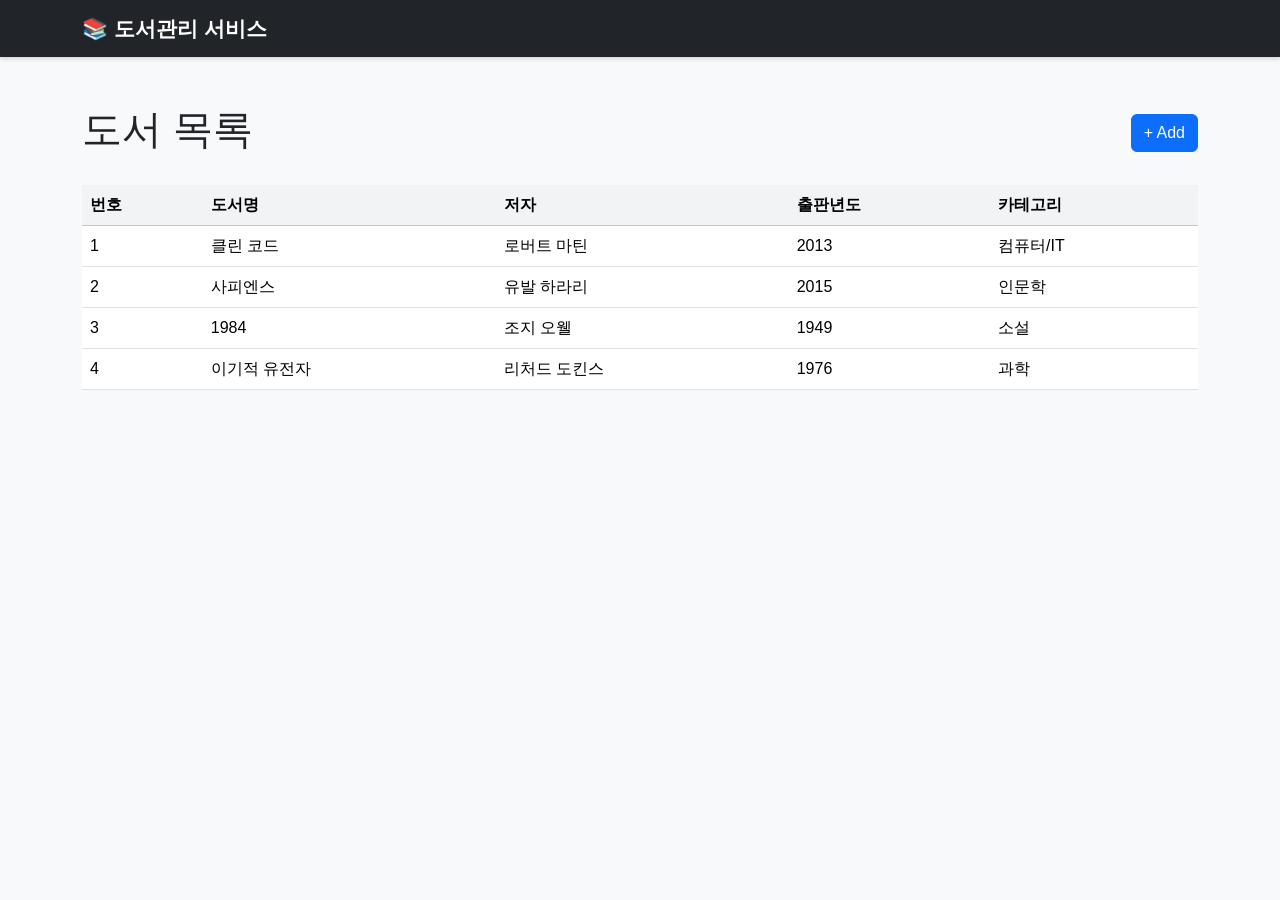
<file: index.html>
<!doctype html>
<html lang="ko">
<head>
  <meta charset="UTF-8">
  <meta name="viewport" content="width=device-width, initial-scale=1">
  <title>도서 목록 - 도서관리 서비스</title>
  <link href="https://cdn.jsdelivr.net/npm/bootstrap@5.3.3/dist/css/bootstrap.min.css" rel="stylesheet">
  <link rel="stylesheet" href="my.css">
</head>
<body>

  <nav class="navbar navbar-dark bg-dark">
    <div class="container">
      <a class="navbar-brand" href="index.html">📚 도서관리 서비스</a>
    </div>
  </nav>

  <div class="container my-5">
    <div class="d-flex justify-content-between align-items-center mb-4">
      <h1>도서 목록</h1>
      <a href="add.html" class="btn btn-primary">+ Add</a>
    </div>

    <div class="table-responsive">
      <table class="table table-hover align-middle">
        <thead class="table-light">
          <tr>
            <th>번호</th>
            <th>도서명</th>
            <th>저자</th>
            <th>출판년도</th>
            <th>카테고리</th>
          </tr>
        </thead>
        <tbody>
          <tr onclick="location.href='view.html'" style="cursor:pointer;">
            <td>1</td>
            <td>클린 코드</td>
            <td>로버트 마틴</td>
            <td>2013</td>
            <td>컴퓨터/IT</td>
          </tr>
          <tr onclick="location.href='view.html'" style="cursor:pointer;">
            <td>2</td>
            <td>사피엔스</td>
            <td>유발 하라리</td>
            <td>2015</td>
            <td>인문학</td>
          </tr>
          <tr onclick="location.href='view.html'" style="cursor:pointer;">
            <td>3</td>
            <td>1984</td>
            <td>조지 오웰</td>
            <td>1949</td>
            <td>소설</td>
          </tr>
          <tr onclick="location.href='view.html'" style="cursor:pointer;">
            <td>4</td>
            <td>이기적 유전자</td>
            <td>리처드 도킨스</td>
            <td>1976</td>
            <td>과학</td>
          </tr>
        </tbody>
      </table>
    </div>
  </div>

  <script src="https://cdn.jsdelivr.net/npm/bootstrap@5.3.3/dist/js/bootstrap.bundle.min.js"></script>
</body>
</html>
</file>
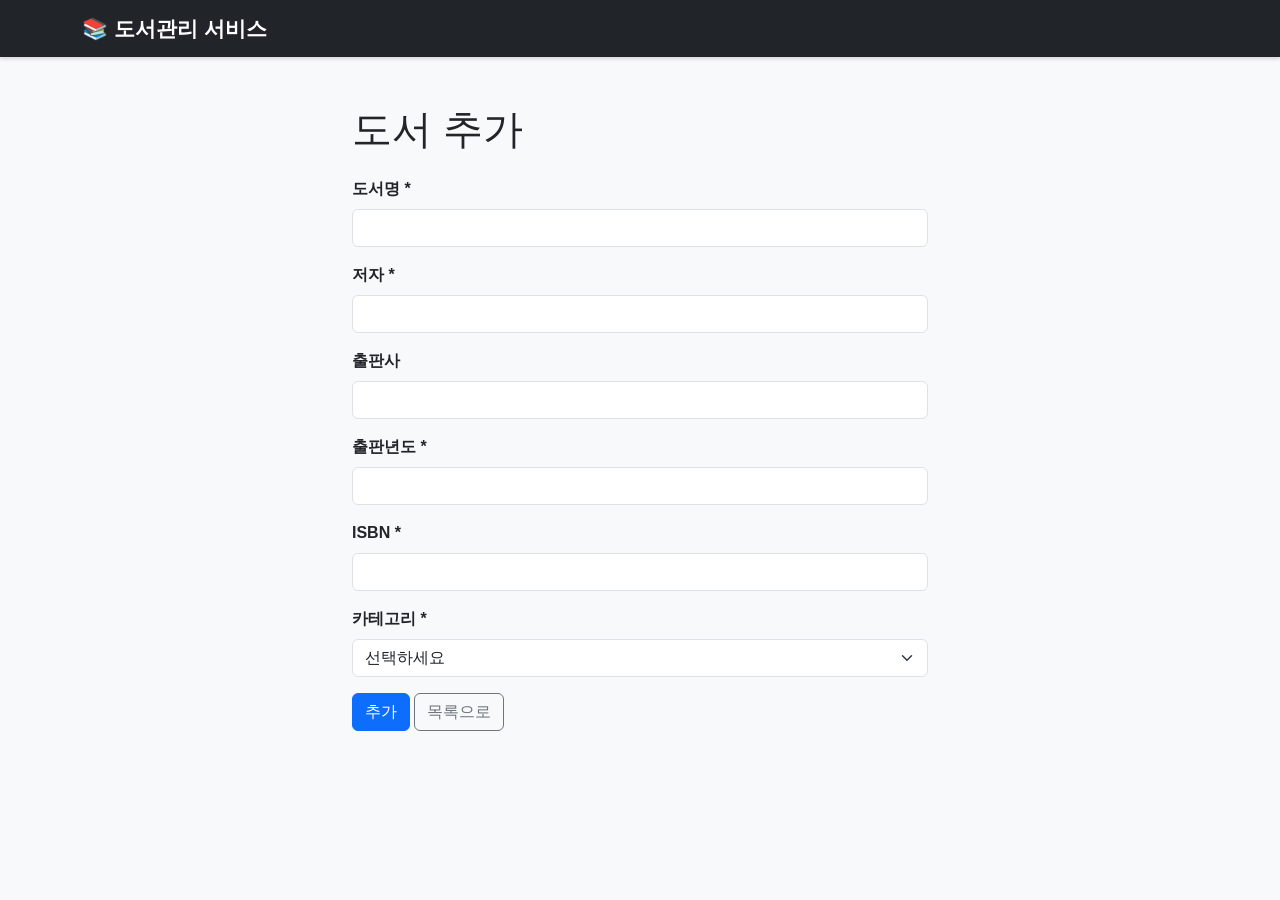
<file: add.html>
<!doctype html>
<html lang="ko">
<head>
  <meta charset="UTF-8">
  <meta name="viewport" content="width=device-width, initial-scale=1">
  <title>도서 추가 - 도서관리 서비스</title>
  <link href="https://cdn.jsdelivr.net/npm/bootstrap@5.3.3/dist/css/bootstrap.min.css" rel="stylesheet">
  <link rel="stylesheet" href="my.css">
</head>
<body>

  <nav class="navbar navbar-dark bg-dark">
    <div class="container">
      <a class="navbar-brand" href="index.html">📚 도서관리 서비스</a>
    </div>
  </nav>

  <div class="container my-5" style="max-width: 600px;">
    <h1 class="mb-4">도서 추가</h1>

    <form id="addForm" class="needs-validation" novalidate>

      <div class="mb-3">
        <label for="title" class="form-label">도서명 *</label>
        <input type="text" class="form-control" id="title" required minlength="2" maxlength="100">
        <div class="invalid-feedback">도서명을 2자 이상 입력해주세요.</div>
      </div>

      <div class="mb-3">
        <label for="author" class="form-label">저자 *</label>
        <input type="text" class="form-control" id="author" required>
        <div class="invalid-feedback">저자를 입력해주세요.</div>
      </div>

      <div class="mb-3">
        <label for="publisher" class="form-label">출판사</label>
        <input type="text" class="form-control" id="publisher">
      </div>

      <div class="mb-3">
        <label for="year" class="form-label">출판년도 *</label>
        <input type="number" class="form-control" id="year" required min="1000" max="2026">
        <div class="invalid-feedback">1000~2026 사이의 연도를 입력해주세요.</div>
      </div>

      <div class="mb-3">
        <label for="isbn" class="form-label">ISBN *</label>
        <input type="text" class="form-control" id="isbn" required pattern="[0-9\-]{10,17}">
        <div class="invalid-feedback">숫자와 하이픈(-)으로 된 ISBN을 입력해주세요.</div>
      </div>

      <div class="mb-3">
        <label for="category" class="form-label">카테고리 *</label>
        <select class="form-select" id="category" required>
          <option value="">선택하세요</option>
          <option value="컴퓨터/IT">컴퓨터/IT</option>
          <option value="인문학">인문학</option>
          <option value="소설">소설</option>
          <option value="과학">과학</option>
        </select>
        <div class="invalid-feedback">카테고리를 선택해주세요.</div>
      </div>

      <button type="submit" class="btn btn-primary">추가</button>
      <a href="index.html" class="btn btn-outline-secondary">목록으로</a>
    </form>
  </div>

  <script src="https://cdn.jsdelivr.net/npm/bootstrap@5.3.3/dist/js/bootstrap.bundle.min.js"></script>
  <script>
    const form = document.getElementById('addForm');
    form.addEventListener('submit', function (event) {
      event.preventDefault();
      event.stopPropagation();

      if (form.checkValidity()) {
        alert('게시물이 추가됩니다.');
        window.location.href = 'index.html';
      }

      form.classList.add('was-validated');
    });
  </script>
</body>
</html>
</file>
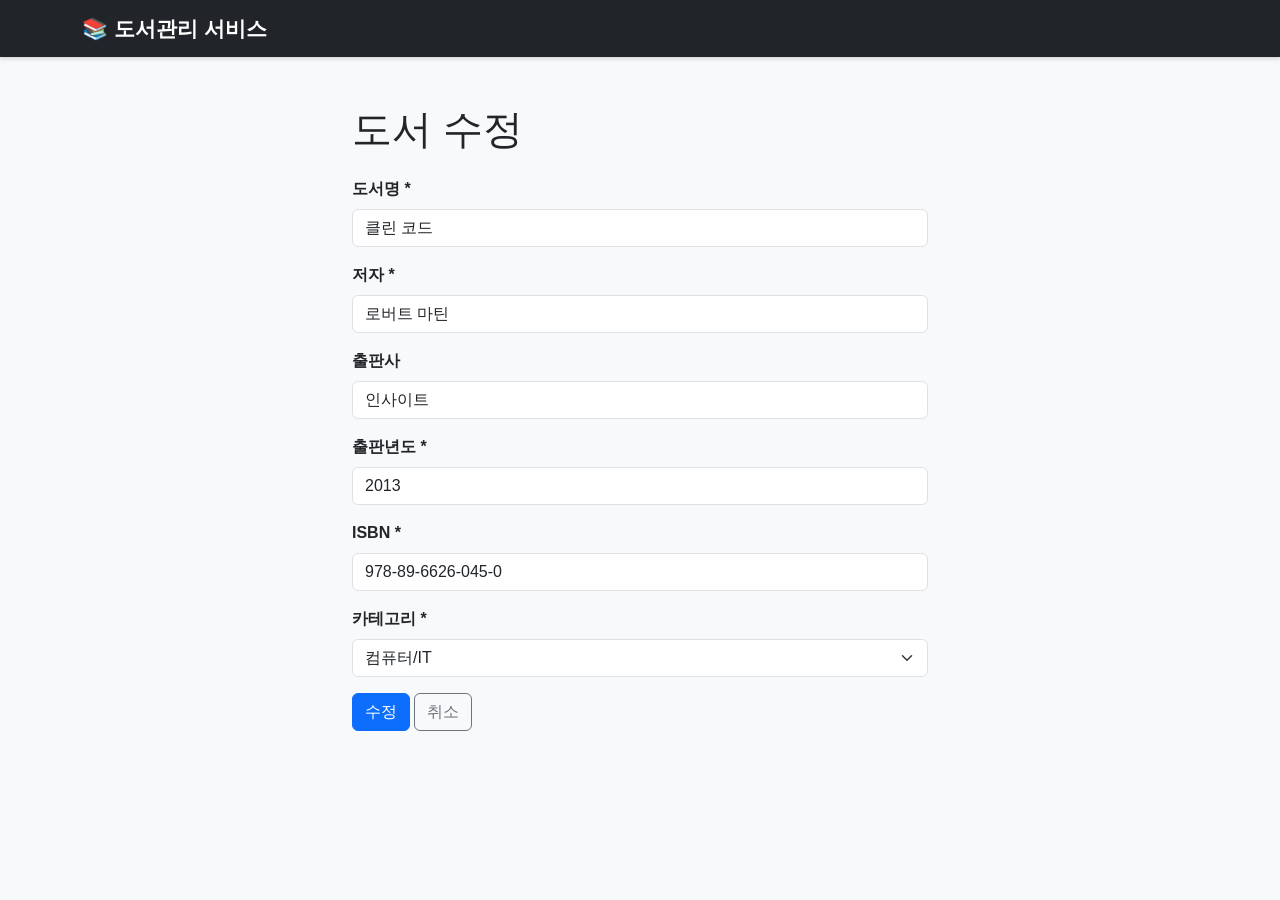
<file: edit.html>
<!doctype html>
<html lang="ko">
<head>
  <meta charset="UTF-8">
  <meta name="viewport" content="width=device-width, initial-scale=1">
  <title>도서 수정 - 도서관리 서비스</title>
  <link href="https://cdn.jsdelivr.net/npm/bootstrap@5.3.3/dist/css/bootstrap.min.css" rel="stylesheet">
  <link rel="stylesheet" href="my.css">
</head>
<body>

  <nav class="navbar navbar-dark bg-dark">
    <div class="container">
      <a class="navbar-brand" href="index.html">📚 도서관리 서비스</a>
    </div>
  </nav>

  <div class="container my-5" style="max-width: 600px;">
    <h1 class="mb-4">도서 수정</h1>

    <form id="editForm" class="needs-validation" novalidate>

      <div class="mb-3">
        <label for="title" class="form-label">도서명 *</label>
        <input type="text" class="form-control" id="title" required minlength="2" maxlength="100" value="클린 코드">
        <div class="invalid-feedback">도서명을 2자 이상 입력해주세요.</div>
      </div>

      <div class="mb-3">
        <label for="author" class="form-label">저자 *</label>
        <input type="text" class="form-control" id="author" required value="로버트 마틴">
        <div class="invalid-feedback">저자를 입력해주세요.</div>
      </div>

      <div class="mb-3">
        <label for="publisher" class="form-label">출판사</label>
        <input type="text" class="form-control" id="publisher" value="인사이트">
      </div>

      <div class="mb-3">
        <label for="year" class="form-label">출판년도 *</label>
        <input type="number" class="form-control" id="year" required min="1000" max="2026" value="2013">
        <div class="invalid-feedback">1000~2026 사이의 연도를 입력해주세요.</div>
      </div>

      <div class="mb-3">
        <label for="isbn" class="form-label">ISBN *</label>
        <input type="text" class="form-control" id="isbn" required pattern="[0-9\-]{10,17}" value="978-89-6626-045-0">
        <div class="invalid-feedback">숫자와 하이픈(-)으로 된 ISBN을 입력해주세요.</div>
      </div>

      <div class="mb-3">
        <label for="category" class="form-label">카테고리 *</label>
        <select class="form-select" id="category" required>
          <option value="">선택하세요</option>
          <option value="컴퓨터/IT" selected>컴퓨터/IT</option>
          <option value="인문학">인문학</option>
          <option value="소설">소설</option>
          <option value="과학">과학</option>
        </select>
        <div class="invalid-feedback">카테고리를 선택해주세요.</div>
      </div>

      <button type="submit" class="btn btn-primary">수정</button>
      <a href="view.html" class="btn btn-outline-secondary">취소</a>
    </form>
  </div>

  <script src="https://cdn.jsdelivr.net/npm/bootstrap@5.3.3/dist/js/bootstrap.bundle.min.js"></script>
  <script>
    const form = document.getElementById('editForm');
    form.addEventListener('submit', function (event) {
      event.preventDefault();
      event.stopPropagation();

      if (form.checkValidity()) {
        if (confirm('게시물을 수정할까요?')) {
          alert('게시물이 수정되었습니다.');
          window.location.href = 'view.html';
        }
      }

      form.classList.add('was-validated');
    });
  </script>
</body>
</html>
</file>
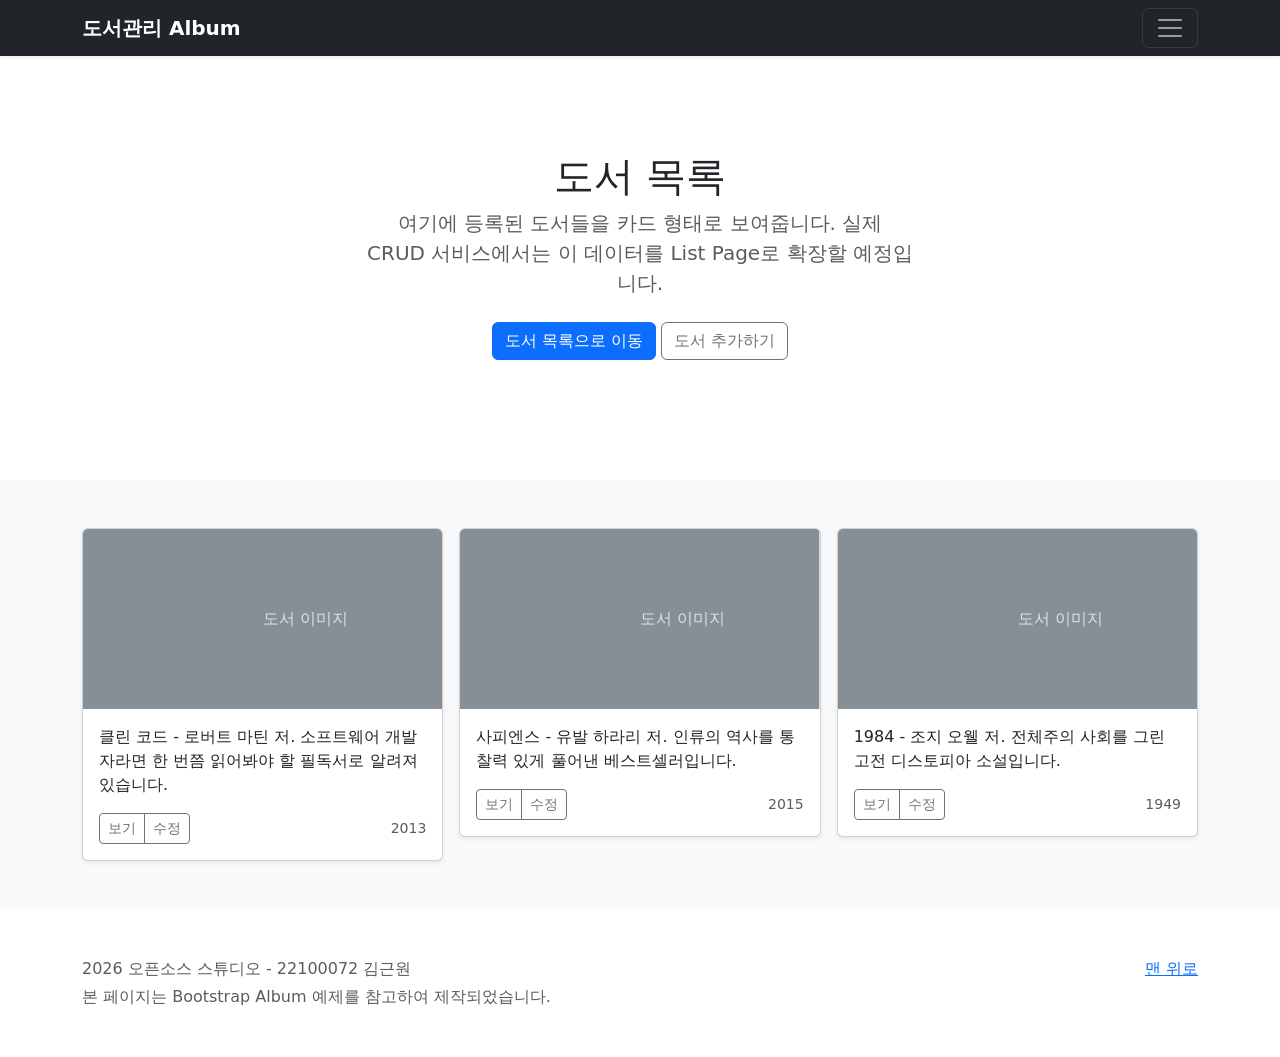
<file: example.html>
<!doctype html>
<html lang="ko">
<head>
  <meta charset="UTF-8">
  <meta name="viewport" content="width=device-width, initial-scale=1">
  <title>Book Album - Bootstrap Example</title>
  <link href="https://cdn.jsdelivr.net/npm/bootstrap@5.3.3/dist/css/bootstrap.min.css" rel="stylesheet">
</head>
<body>

  <header>
    <div class="collapse text-bg-dark" id="navbarHeader">
      <div class="container">
        <div class="row">
          <div class="col-sm-8 col-md-7 py-4">
            <h4 class="text-white">소개</h4>
            <p class="text-body-secondary">이 페이지는 제가 보유한 도서들을 모아둔 앨범 형태의 연습용 페이지입니다. Bootstrap의 Album 예제 구조를 참고해서 만들었습니다.</p>
          </div>
          <div class="col-sm-4 offset-md-1 py-4">
            <h4 class="text-white">연락처</h4>
            <ul class="list-unstyled">
              <li><a href="#" class="text-white">GitHub 프로필 보기</a></li>
              <li><a href="#" class="text-white">이메일 보내기</a></li>
            </ul>
          </div>
        </div>
      </div>
    </div>
    <div class="navbar navbar-dark bg-dark shadow-sm">
      <div class="container d-flex justify-content-between">
        <a href="#" class="navbar-brand d-flex align-items-center">
          <strong>도서관리 Album</strong>
        </a>
        <button class="navbar-toggler" type="button" data-bs-toggle="collapse" data-bs-target="#navbarHeader" aria-controls="navbarHeader" aria-expanded="false" aria-label="Toggle navigation">
          <span class="navbar-toggler-icon"></span>
        </button>
      </div>
    </div>
  </header>

  <main>
    <section class="py-5 text-center container">
      <div class="row py-lg-5">
        <div class="col-lg-6 col-md-8 mx-auto">
          <h1 class="fw-light">도서 목록</h1>
          <p class="lead text-body-secondary">여기에 등록된 도서들을 카드 형태로 보여줍니다. 실제 CRUD 서비스에서는 이 데이터를 List Page로 확장할 예정입니다.</p>
          <p>
            <a href="index.html" class="btn btn-primary my-2">도서 목록으로 이동</a>
            <a href="add.html" class="btn btn-outline-secondary my-2">도서 추가하기</a>
          </p>
        </div>
      </div>
    </section>

    <div class="album py-5 bg-body-tertiary">
      <div class="container">
        <div class="row row-cols-1 row-cols-sm-2 row-cols-md-3 g-3">

          <div class="col">
            <div class="card shadow-sm">
              <svg class="bd-placeholder-img card-img-top" width="100%" height="180" xmlns="http://www.w3.org/2000/svg" role="img" aria-label="Book cover" preserveAspectRatio="xMidYMid slice" focusable="false"><rect width="100%" height="100%" fill="#868e96"/><text x="50%" y="50%" fill="#dee2e6" dy=".3em">도서 이미지</text></svg>
              <div class="card-body">
                <p class="card-text">클린 코드 - 로버트 마틴 저. 소프트웨어 개발자라면 한 번쯤 읽어봐야 할 필독서로 알려져 있습니다.</p>
                <div class="d-flex justify-content-between align-items-center">
                  <div class="btn-group">
                    <button type="button" class="btn btn-sm btn-outline-secondary" onclick="location.href='view.html'">보기</button>
                    <button type="button" class="btn btn-sm btn-outline-secondary" onclick="location.href='edit.html'">수정</button>
                  </div>
                  <small class="text-body-secondary">2013</small>
                </div>
              </div>
            </div>
          </div>

          <div class="col">
            <div class="card shadow-sm">
              <svg class="bd-placeholder-img card-img-top" width="100%" height="180" xmlns="http://www.w3.org/2000/svg" role="img" aria-label="Book cover" preserveAspectRatio="xMidYMid slice" focusable="false"><rect width="100%" height="100%" fill="#868e96"/><text x="50%" y="50%" fill="#dee2e6" dy=".3em">도서 이미지</text></svg>
              <div class="card-body">
                <p class="card-text">사피엔스 - 유발 하라리 저. 인류의 역사를 통찰력 있게 풀어낸 베스트셀러입니다.</p>
                <div class="d-flex justify-content-between align-items-center">
                  <div class="btn-group">
                    <button type="button" class="btn btn-sm btn-outline-secondary" onclick="location.href='view.html'">보기</button>
                    <button type="button" class="btn btn-sm btn-outline-secondary" onclick="location.href='edit.html'">수정</button>
                  </div>
                  <small class="text-body-secondary">2015</small>
                </div>
              </div>
            </div>
          </div>

          <div class="col">
            <div class="card shadow-sm">
              <svg class="bd-placeholder-img card-img-top" width="100%" height="180" xmlns="http://www.w3.org/2000/svg" role="img" aria-label="Book cover" preserveAspectRatio="xMidYMid slice" focusable="false"><rect width="100%" height="100%" fill="#868e96"/><text x="50%" y="50%" fill="#dee2e6" dy=".3em">도서 이미지</text></svg>
              <div class="card-body">
                <p class="card-text">1984 - 조지 오웰 저. 전체주의 사회를 그린 고전 디스토피아 소설입니다.</p>
                <div class="d-flex justify-content-between align-items-center">
                  <div class="btn-group">
                    <button type="button" class="btn btn-sm btn-outline-secondary" onclick="location.href='view.html'">보기</button>
                    <button type="button" class="btn btn-sm btn-outline-secondary" onclick="location.href='edit.html'">수정</button>
                  </div>
                  <small class="text-body-secondary">1949</small>
                </div>
              </div>
            </div>
          </div>

        </div>
      </div>
    </div>
  </main>

  <footer class="text-body-secondary py-5">
    <div class="container">
      <p class="float-end mb-1"><a href="#">맨 위로</a></p>
      <p class="mb-1">2026 오픈소스 스튜디오 - 22100072 김근원</p>
      <p class="mb-0">본 페이지는 Bootstrap Album 예제를 참고하여 제작되었습니다.</p>
    </div>
  </footer>

  <script src="https://cdn.jsdelivr.net/npm/bootstrap@5.3.3/dist/js/bootstrap.bundle.min.js"></script>
</body>
</html>
</file>
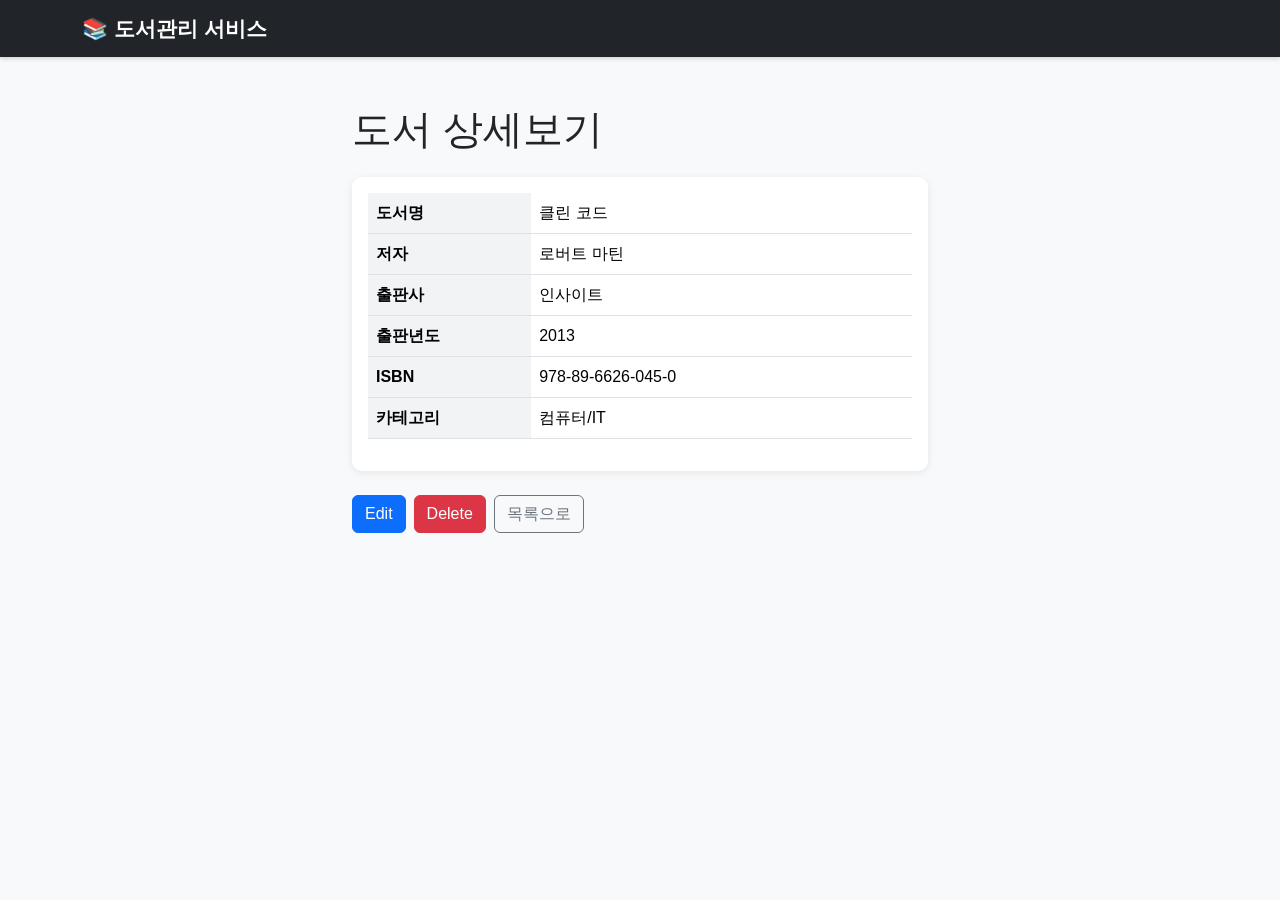
<file: view.html>
<!doctype html>
<html lang="ko">
<head>
  <meta charset="UTF-8">
  <meta name="viewport" content="width=device-width, initial-scale=1">
  <title>도서 상세보기 - 도서관리 서비스</title>
  <link href="https://cdn.jsdelivr.net/npm/bootstrap@5.3.3/dist/css/bootstrap.min.css" rel="stylesheet">
  <link rel="stylesheet" href="my.css">
</head>
<body>

  <nav class="navbar navbar-dark bg-dark">
    <div class="container">
      <a class="navbar-brand" href="index.html">📚 도서관리 서비스</a>
    </div>
  </nav>

  <div class="container my-5" style="max-width: 600px;">
    <h1 class="mb-4">도서 상세보기</h1>

    <div class="card">
      <div class="card-body">
        <table class="table">
          <tbody>
            <tr><th style="width: 30%;">도서명</th><td>클린 코드</td></tr>
            <tr><th>저자</th><td>로버트 마틴</td></tr>
            <tr><th>출판사</th><td>인사이트</td></tr>
            <tr><th>출판년도</th><td>2013</td></tr>
            <tr><th>ISBN</th><td>978-89-6626-045-0</td></tr>
            <tr><th>카테고리</th><td>컴퓨터/IT</td></tr>
          </tbody>
        </table>
      </div>
    </div>

    <div class="mt-4 d-flex gap-2">
      <a href="edit.html" class="btn btn-primary">Edit</a>
      <button type="button" class="btn btn-danger" onclick="deleteBook()">Delete</button>
      <a href="index.html" class="btn btn-outline-secondary">목록으로</a>
    </div>
  </div>

  <script src="https://cdn.jsdelivr.net/npm/bootstrap@5.3.3/dist/js/bootstrap.bundle.min.js"></script>
  <script>
    function deleteBook() {
      if (confirm('정말 이 책을 삭제하시겠습니까?')) {
        alert('게시물이 삭제되었습니다.');
        window.location.href = 'index.html';
      }
    }
  </script>
</body>
</html>
</file>
<file: my.css>
/* ===== 공통 레이아웃 ===== */
body {
  background-color: #f8f9fa;
  font-family: "Malgun Gothic", sans-serif;
}

/* ===== Navigation ===== */
.navbar {
  box-shadow: 0 2px 4px rgba(0, 0, 0, 0.15);
}

.navbar-brand {
  font-weight: bold;
  font-size: 1.3rem;
}

/* ===== Card ===== */
.card {
  border: none;
  border-radius: 10px;
  box-shadow: 0 2px 8px rgba(0, 0, 0, 0.08);
}

/* ===== Table ===== */
.table th {
  background-color: #f1f3f5;
}

.table-hover tbody tr:hover {
  background-color: #e9ecef;
}

/* ===== Form / Input / Select ===== */
.form-label {
  font-weight: 600;
}

.form-control:focus,
.form-select:focus {
  border-color: #0d6efd;
  box-shadow: 0 0 0 0.2rem rgba(13, 110, 253, 0.15);
}

/* ===== Button ===== */
.btn {
  border-radius: 6px;
}

/* ===== 반응형 (RWD): 화면이 좁아지면 적용 ===== */
@media (max-width: 576px) {
  h1 {
    font-size: 1.6rem;
  }

  .container {
    padding-left: 12px;
    padding-right: 12px;
  }

  .btn {
    width: 100%;
    margin-bottom: 6px;
  }

  .table {
    font-size: 0.85rem;
  }
}
</file>
